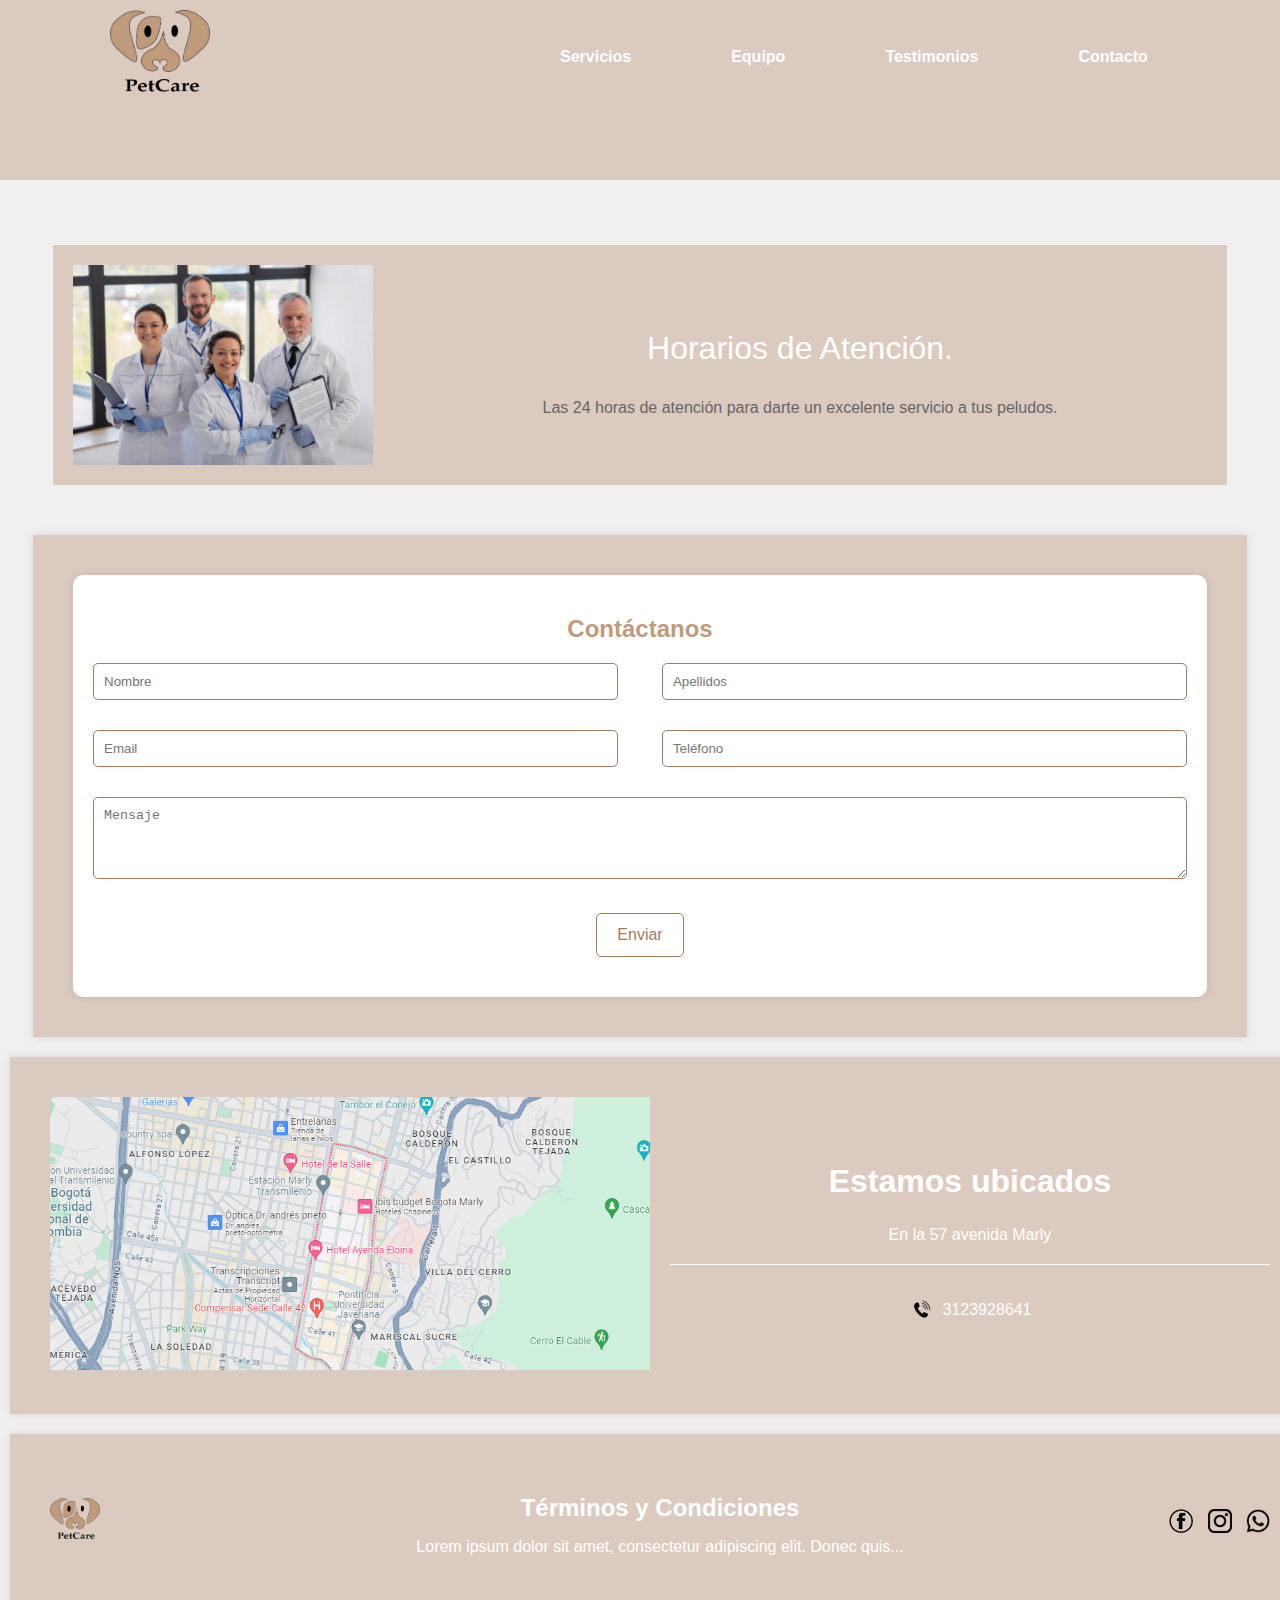
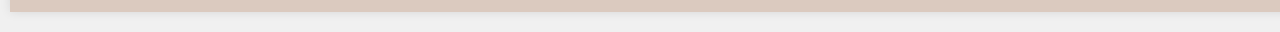
<file: contacto.html>
<!DOCTYPE html>
<html lang="es">
<head>
    <meta charset="UTF-8">
    <meta name="viewport" content="width=device-width, initial-scale=1.0">
    <title>Contacto</title>
    <link rel="stylesheet" href="CSS/estilocontacto.css">
</head>
<body>
    <header>
        <div class="menu-background"></div>
        <div class="menu-content">
            <a href="index.html"><img src="img/logo_pet_care-removebg-preview.png" alt="logo" class="logo"></a>
            <nav class="nav">
                <a href="servicios.html">Servicios</a>
                <a href="equipo.html">Equipo</a>
                <a href="testimonios.html">Testimonios</a>
                <a href="contacto.html">Contacto</a>
            </nav>
        </div>
    </header>
    <main>
        <section class="contacto">
            <h1>Contáctanos</h1>
            <div class="cuadro-fondo">
                <img src="img/contacto.jpg" alt="Imagen de contacto" class="imagen-contacto">
                <div class="texto-container">
                    <p class="texto-contacto">Horarios de Atención.</p>
                    <p class="parrafo-adicional">Las 24 horas de atención para darte un excelente servicio a tus peludos.</p>
                </div>
            </div>
        </section>
        <section class="formulario-section">
            <div class="formulario-cuadro">
                <h2>Contáctanos</h2>
                <form action="#" method="POST" class="formulario-contacto">
                    <div class="form-group">
                        <input type="text" id="nombre" name="nombre" placeholder="Nombre" required>
                    </div>
                    <div class="form-group">
                        <input type="text" id="apellidos" name="apellidos" placeholder="Apellidos" required>
                    </div>
                    <div class="form-group">
                        <input type="email" id="email" name="email" placeholder="Email" required>
                    </div>
                    <div class="form-group">
                        <input type="tel" id="telefono" name="telefono" placeholder="Teléfono" required>
                    </div>
                    <div class="form-group full-width">
                        <textarea id="mensaje" name="mensaje" rows="4" placeholder="Mensaje" required></textarea>
                    </div>
                    <div class="form-group full-width">
                        <button type="submit" class="btn-enviar">Enviar</button>
                    </div>
                </form>
            </div>
        </section>

        <!-- Nuevo cuadro de fondo naranja -->
        <section class="ubicacion">
            <div class="cuadro-naranja">
                <a href="https://www.google.com/maps?q=Marly+Calle+57" target="_blank">
                    <img src="img/ubicación.PNG" alt="Imagen de ubicación" class="imagen-ubicacion">
                </a>
                <div class="contenido-ubicacion">
                    <h2 class="titulo-ubicacion">Estamos ubicados</h2>
                    <p class="info-ubicacion">En la 57 avenida Marly</p>
                    <hr class="linea-separadora">
                    <div class="info-adicional">
                        <img src="img/telefono.png" alt="Icono de teléfono" class="icono-telefono">
                        <p class="texto-telefono">3123928641</p>
                    </div>
                </div>
            </div>
        </section>
        <section class="terminos">
            <div class="cuadro-naranja">
                <div class="logo-container">
                    <a href="index.html"><img src="img/logo_pet_care-removebg-preview.png" alt="logo" class="small-logo"></a>
                </div>
                <div class="contenido-terminos">
                    <h2>Términos y Condiciones</h2>
                    <p>Lorem ipsum dolor sit amet, consectetur adipiscing elit. Donec quis...</p>
                </div>
                <div class="iconos-terminos">
                    <a href="#"><img src="img/fecbok.png" alt="Facebook" class="social-icon"></a>
                    <a href="#"><img src="img/intagram.png" alt="Instagram" class="social-icon"></a>
                    <a href="#"><img src="img/whatsapp.png" alt="WhatsApp" class="social-icon"></a>
                </div>
            </div>
        </section>
    </main>
</body>
</html>
</file>
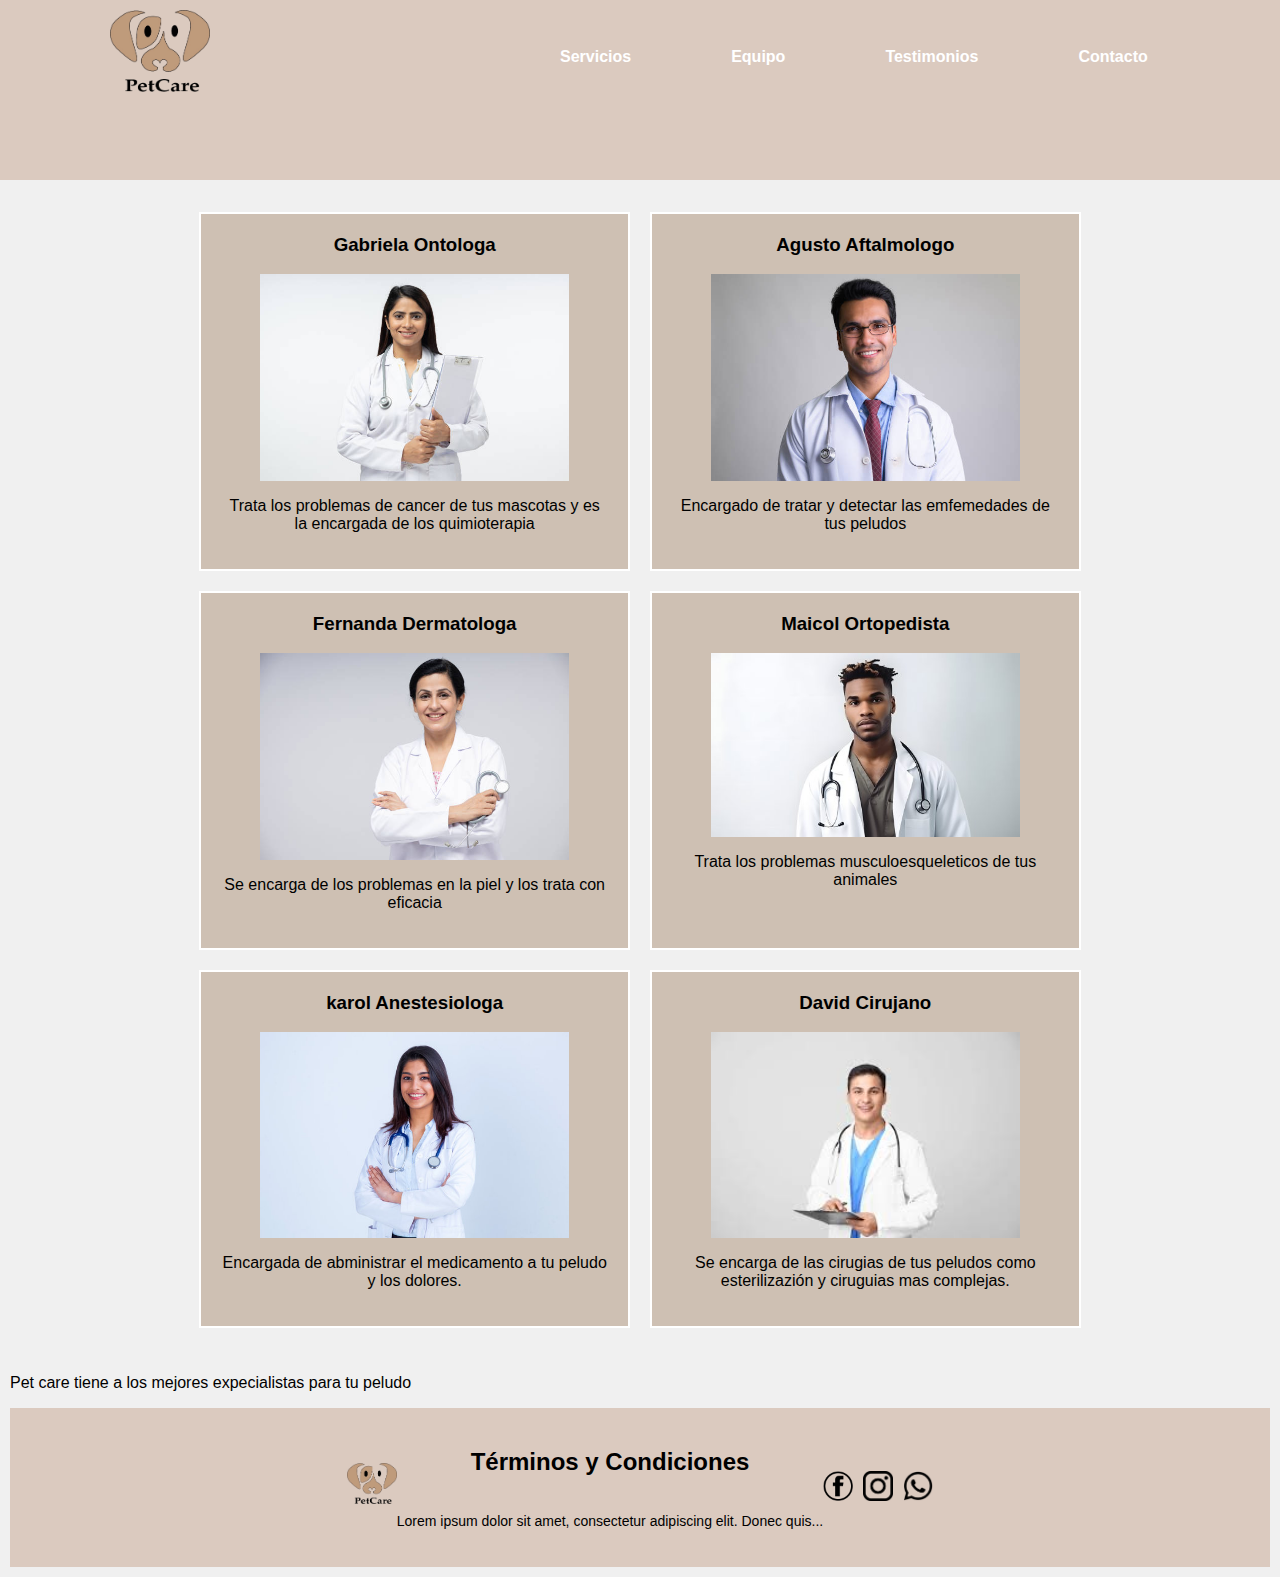
<file: equipo.html>
<!DOCTYPE html>
<html lang="es">
<head>
    <meta charset="UTF-8">
    <meta name="viewport" content="width=device-width, initial-scale=1.0">
    <title>Equipo</title>
    <link rel="stylesheet" href="CSS/estiloequipo.css">
</head>
<body>
    <header>
        <div class="menu-background"></div>
        <div class="menu-content">
            <a href="index.html"><img src="img/logo_pet_care-removebg-preview.png" alt="logo" class="logo"></a>
            <nav class="nav">
                <a href="servicios.html">Servicios</a>
                <a href="equipo.html">Equipo</a>
                <a href="testimonios.html">Testimonios</a>
                <a href="contacto.html">Contacto</a>
            </nav>
        </div>
        <main>
    <br>
            <!-- Cuadros adicionales -->
            <div class="additional-content">
                <div class="grid-container">
                    <!-- Primera fila de imágenes -->
                    <div class="grid-item">
                        <h3>Gabriela Ontologa</h3>
                        <img src="img/equipo 1.jpg" alt="Imagen 1">
                        <p>Trata los problemas de cancer de tus mascotas y es la encargada de los quimioterapia </p>
                    </div>
                    <div class="grid-item">
                        <h3>Agusto Aftalmologo</h3>
                        <img src="img/equpo2.jpg" alt="Imagen 2">
                        <p>Encargado de tratar y detectar las emfemedades de tus peludos </p>
                    </div>
                    <div class="grid-item">
                        <h3>Fernanda Dermatologa </h3>
                        <img src="img/equipo3.jpg" alt="Imagen 3">
                        <p>Se encarga de los problemas en la piel y los trata con eficacia </p>
                    </div>
        
                    <!-- Segunda fila de imágenes -->
                    <div class="grid-item">
                        <h3>Maicol Ortopedista </h3>
                        <img src="img/equpo 4.jpg" alt="Imagen 4">
                        <p>Trata los problemas musculoesqueleticos de tus animales  </p>
                    </div>
                    <div class="grid-item">
                        <h3>karol Anestesiologa </h3>
                        <img src="img/equipo5.jpg" alt="Imagen 5">
                        <p>Encargada de abministrar el medicamento a tu peludo y los dolores.</p>
                    </div>
                    <div class="grid-item">
                        <h3>David Cirujano</h3>
                        <img src="img/equipo 6.jfif" alt="Imagen 6">
                        <p>Se encarga de las  cirugias de tus peludos como esterilizazión y ciruguias mas complejas. </p>
                    </div>
                </div>
            </div>
        </main>
        
        
    </header>

    <main>
        <p>Pet care  tiene  a los mejores expecialistas para tu peludo </p>
    </main>

    <!-- Cuadro al final de la página -->
    <div class="bottom-content">
        <div class="icon-box">
            <a href="index.html"><img src="img/logo_pet_care-removebg-preview.png" alt="logo" class="small-logo"></a>
            <div class="terms">
                <h2>Términos y Condiciones</h2>
                <p class="small-text">Lorem ipsum dolor sit amet, consectetur adipiscing elit. Donec quis...</p>
            </div>
            <div class="social-icons">
                <a href="#"><img src="img/fecbok.png" alt="Facebook" class="social-icon"></a>
                <a href="#"><img src="img/intagram.png" alt="Instagram" class="social-icon"></a>
                <a href="#"><img src="img/whatsapp.png" alt="WhatsApp" class="social-icon"></a>
            </div>
        </div>
    </div>
</body>
</html>
</file>
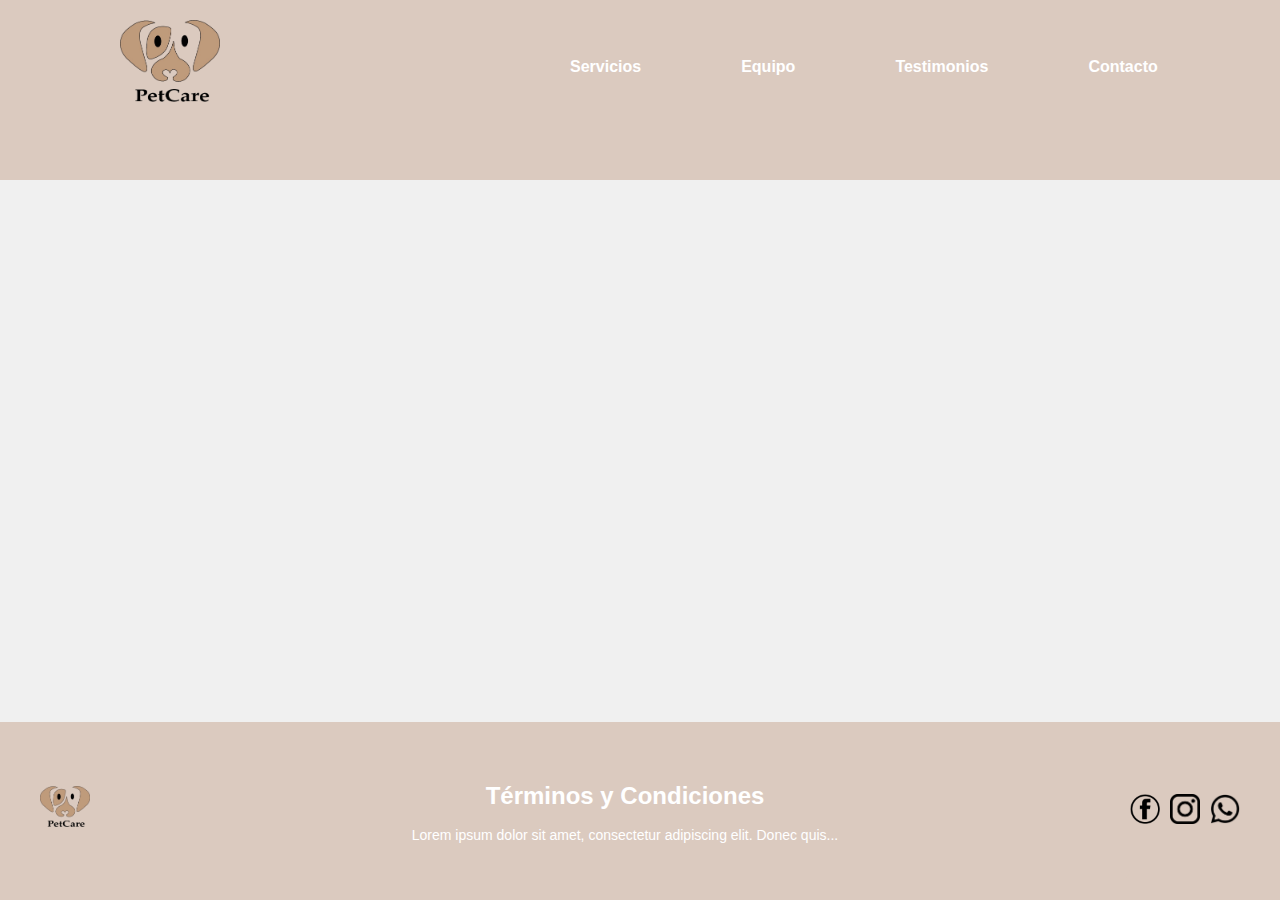
<file: testimonios.html>
<!DOCTYPE html>
<html lang="es">
<head>
    <meta charset="UTF-8">
    <meta name="viewport" content="width=device-width, initial-scale=1.0">
    <title>Testimonios</title>
    <link rel="stylesheet" href="CSS/estilotestimonios.css">
</head>
<body>
    <header>
        <div class="menu-background"></div>
        <div class="menu-content">
            <a href="index.html"><img src="img/logo_pet_care-removebg-preview.png" alt="logo" class="logo"></a>
            <nav class="nav">
                <a href="servicios.html">Servicios</a>
                <a href="equipo.html">Equipo</a>
                <a href="testimonios.html">Testimonios</a>
                <a href="contacto.html">Contacto</a>
            </nav>
        </div>
    </header>

    <main>
        <p>Contenido principal aquí</p>
    </main>

    <!-- Cuadro al final de la página -->
    <div class="bottom-content">
        <div class="icon-box">
            <a href="index.html"><img src="img/logo_pet_care-removebg-preview.png" alt="logo" class="small-logo"></a>
            <div class="terms">
                <h2>Términos y Condiciones</h2>
                <p class="small-text">Lorem ipsum dolor sit amet, consectetur adipiscing elit. Donec quis...</p>
            </div>
            <div class="social-icons">
                <a href="#"><img src="img/fecbok.png" alt="Facebook" class="social-icon"></a>
                <a href="#"><img src="img/intagram.png" alt="Instagram" class="social-icon"></a>
                <a href="#"><img src="img/whatsapp.png" alt="WhatsApp" class="social-icon"></a>
            </div>
        </div>
    </div>
</body>
</html>
</file>
<file: CSS/estilocontacto.css>
/* Estilos globales */
body {
    margin: 10px;
    font-family: Arial, sans-serif;
    background-color: #f0f0f0;
}

.menu-background {
    position: absolute;
    top: 0;
    left: 0;
    width: 100%;
    height: 20%;
    background-color: #DBCABF;
    z-index: 0;
}

.menu-content {
    display: flex;
    align-items: center;
    position: relative;
    z-index: 1;
    padding-left: 100px;
}

.logo {
    width: 100px;
    margin-right: 300px;
}

.nav {
    display: flex;
}

.nav a {
    margin: 0 50px;
    text-decoration: none;
    color: white;
    font-weight: bold;
}

.nav a:hover {
    color: hsl(34, 56%, 29%);
}

.contacto h1 {
    display: flex;
    justify-content: center;
    align-items: center;
    height: 70px;
    color: #BF9A7B;
    font-size: 2em;
}

.cuadro-fondo {
    display: flex;
    flex-direction: row;
    justify-content: center;
    align-items: center;
    background-color: #DBCABF;
    color: #333;
    padding: 20px;
    text-align: center;
    width: 90%;
    margin: 50px auto;
}

.imagen-contacto {
    max-width: 300px;
    margin-right: 20px;
    transition: transform 0.3s ease;
}

.imagen-contacto:hover {
    transform: scale(1.5);
}

.texto-container {
    flex: 1;
    text-align: center;
}

.texto-contacto {
    font-size: 2em;
    font-family: 'Helvetica', sans-serif;
    color: hwb(0 100% 0%);
}

.parrafo-adicional {
    margin-top: 10px;
    font-size: 1em;
    color: #666;
}

/* Cambiar el color de fondo del formulario a #DBCABF */
.formulario-section {
    padding: 40px;
    margin: 20px auto;
    width: 90%;
    background-color: #DBCABF; /* Cambiado a DBCABF */
    box-shadow: 0 0 10px rgba(0, 0, 0, 0.1);
}

.formulario-cuadro {
    background-color: white;
    padding: 20px;
    border-radius: 10px;
    box-shadow: 0 0 10px rgba(0, 0, 0, 0.1);
    text-align: center;
}

.formulario-cuadro h2 {
    color: #BF9A7B;
    margin-bottom: 20px;
    font-size: 1.5em;
}

.formulario-contacto {
    display: flex;
    flex-wrap: wrap;
    justify-content: space-between;
}

.form-group {
    width: 48%;
    margin-bottom: 20px;
}

.form-group.full-width {
    width: 100%;
}

.formulario-contacto input,
.formulario-contacto textarea {
    width: 100%;
    padding: 10px;
    margin-bottom: 10px;
    border: 1px solid #A67A5B;
    border-radius: 5px;
    box-sizing: border-box;
    background-color: white;
    color: black;
}

.formulario-contacto textarea {
    resize: vertical;
}

.formulario-contacto button {
    background-color: white;
    color: #A67A5B;
    border: 1px solid #A67A5B;
    padding: 12px 20px;
    border-radius: 5px;
    cursor: pointer;
    font-size: 1em;
    transition: background-color 0.3s ease, color 0.3s ease;
}

.formulario-contacto button:hover {
    background-color: #A67A5B;
    color: white;
}

/* Estilos para la sección de ubicación */
.ubicacion {
    display: flex;
    justify-content: center;
    align-items: center;
    padding: 20px;
    background-color: #DBCABF;
    margin: 20px auto;
    width: 100%; /* Abarca todo el ancho */
    box-shadow: 0 0 10px rgba(0, 0, 0, 0.1);
    border-radius: 0; /* Quitar el redondeado */
}

.cuadro-naranja {
    background-color: #DBCABF;
    color: white; /* Cambiar el color del texto a blanco */
    padding: 20px;
    text-align: center;
}

.imagen-ubicacion {
    max-width: 600px;
    margin-right: 20px;
    transition: transform 0.3s ease;
}

.imagen-ubicacion:hover {
    transform: scale(1.5);
}

.contenido-ubicacion {
    flex: 1;
    text-align: center;
}

.titulo-ubicacion {
    font-size: 2em;
    font-family: 'Helvetica', sans-serif;
    color: white; /* Cambiar el color del texto a blanco */
}

.info-ubicacion {
    margin-top: 10px;
    font-size: 1em;
    color: white; /* Cambiar el color del texto a blanco */
}

.linea-separadora {
    margin: 20px 0;
    border: none;
    border-top: 1px solid white; /* Cambiar el color de la línea a blanco */
}

.info-adicional {
    display: flex;
    align-items: center;
    justify-content: center;
}

.icono-telefono {
    width: 24px;
    margin-right: 10px;
}

.texto-telefono {
    font-size: 1em;
    color: white; /* Cambiar el color del texto a blanco */
}

/* Estilos para la sección de Términos y Condiciones */
.terminos {
    display: flex;
    justify-content: center;
    align-items: center;
    padding: 20px;
    background-color: #DBCABF;
    margin: 20px auto;
    width: 100%; /* Abarca todo el ancho */
    box-shadow: 0 0 10px rgba(0, 0, 0, 0.1);
    border-radius: 0; /* Quitar el redondeado */
}

.cuadro-naranja {
    display: flex;
    justify-content: space-between;
    align-items: center;
    width: 100%;
    background-color: #DBCABF;
    color: white; /* Cambiar el color del texto a blanco */
    padding: 20px;
    text-align: center;
}

.logo-container {
    flex: 1;
    text-align: left;
}

.small-logo {
    width: 50px;
}

.contenido-terminos {
    flex: 2;
    text-align: center;
}

.contenido-terminos h2 {
    color: white; /* Cambiar el color del texto a blanco */
    margin-bottom: 10px;
    font-size: 1.5em;
}

.iconos-terminos {
    flex: 1;
    text-align: right;
}

.social-icon {
    width: 24px;
    margin-left: 10px;
}
</file>
<file: CSS/estiloequipo.css>
body {
    margin: 10px;
    font-family: Arial, sans-serif;
    background-color: #f0f0f0;
}

.header {
    position: relative;
    background-color: #f0f0f0;
    padding: 20px;
    display: flex;
    justify-content: center;
}

.menu-background {
    position: absolute;
    top: 0;
    left: 0;
    width: 100%;
    height: 20%;
    background-color: #DBCABF;
    z-index: 0;
}

.menu-content {
    display: flex;
    align-items: center;
    position: relative;
    z-index: 1; /* Asegura que el contenido del menú esté delante del fondo */
    padding-left: 100px;
}

.logo {
    width: 100px; /* Ajusta el tamaño del logo según tus necesidades */
    margin-right: 300px;
}

.nav {
    display: flex;
}

.nav a {
    margin: 0 50px;
    text-decoration: none;
    color: white;
    font-weight: bold;
}

.nav a:hover {
    color: hsl(34, 56%, 29%); /* Color al pasar el ratón por encima */
}

/* Estilos para el contenido adicional */
.additional-content {

    padding: 20px;
    text-align: center;
    margin-top: 60px; /* Aumentar el margen superior para mover hacia abajo */
}

.additional-content .grid-container {
    display: flex;
    flex-wrap: wrap;
    justify-content: center;
}

.additional-content .grid-item {
    background-color: #CEC0B3; /* Color de fondo de cada cuadro */
    border: 2px solid white; /* Borde blanco de 2px */
    margin: 10px; /* Espacio entre los cuadros */
    padding: 20px; /* Espacio interno dentro de cada cuadro */
    width: calc(33.33% - 20px); /* Ajusta el ancho para tres cuadros por fila */
    text-align: center; /* Centra el contenido dentro del cuadro */
}

.additional-content .grid-item h3 {
    margin-top: 0; /* Elimina el margen superior del título */
}

.additional-content .grid-item img {
    display: block;
    margin: 0 auto;
    width: 80%; /* Ajusta el tamaño de la imagen */
    border-radius: 0; /* Quitar la forma redonda */
}

.additional-content .grid-item p {
    text-align: center;
}

/* Estilo para el párrafo centrado después de la barra de inicio */
.centered-paragraph {
  
    padding: 20px;
    color: white; /* Color del texto */
    text-align: center;
    margin-top: 20px; /* Espacio hacia arriba */
}

/* Estilos para el cuadro al final de la página */
.bottom-content {
    background-color: #DBCABF;
    padding: 20px;
    text-align: center;
    margin-top: auto; /* Empuja el contenido hacia la parte inferior de la página */
    display: flex; /* Añadir flexbox para centrar el contenido verticalmente */
    justify-content: center; /* Centrar horizontalmente */
    align-items: center; /* Centrar verticalmente */
}

.icon-box {
    display: flex;
    justify-content: space-between;
    align-items: center;
    max-width: 1200px; /* Ancho máximo del cuadro */
    margin: 0 auto; /* Centra el cuadro horizontalmente */
}

.small-logo {
    width: 50px; /* Ajusta el tamaño del logo pequeño */
}

.social-icons {
    display: flex;
    align-items: center;
    gap: 10px;
}

.social-icon {
    width: 30px; /* Ajusta el tamaño de los íconos según sea necesario */
    height: auto;
}

.terms {
    flex: 1; /* Hace que ocupe el espacio restante */
    text-align: center;
    display: flex; /* Añadir flexbox para centrar el contenido verticalmente */
    flex-direction: column; /* Asegurar que los hijos estén en columna */
    justify-content: center; /* Centrar verticalmente */
}

.small-text {
    font-size: 14px; /* Tamaño de letra más pequeño para los términos y condiciones */
    line-height: 1.6; /* Ajusta el interlineado para mejorar la legibilidad */
}
</file>
<file: CSS/estilotestimonios.css>
body {
    margin: 10px;
    font-family: Arial, sans-serif;
    background-color: #f0f0f0;
}

.header {
    position: relative;
    background-color: #f0f0f0;
    padding: 20px;
    display: flex;
    justify-content: center;
}

.menu-background {
    position: absolute;
    top: 0;
    left: 0;
    width: 100%;
    height: 20%;
    background-color: #DBCABF;
    z-index: 0;
}

.menu-content {
    display: flex;
    align-items: center;
    position: relative;
    z-index: 1; /* Asegura que el contenido del menú esté delante del fondo */
    padding-left: 100px;
}

.logo {
    width: 100px; /* Ajusta el tamaño del logo según tus necesidades */
    margin-right: 300px;
}

.nav {
    display: flex;
}

.nav a {
    margin: 0 50px;
    text-decoration: none;
    color: white;
    font-weight: bold;
}

.nav a:hover {
    color: hsl(34, 56%, 29%); /* Color al pasar el ratón por encima */
}
/* Estilos para el contenido adicional */
.additional-content {
    position: absolute;
    top: 50%; /* Ajusta la posición vertical según sea necesario */
    left: 50%;
    transform: translate(-50%, -50%);
    display: flex;
    justify-content: center;
    align-items: center;
}

.logo-social {
    background-color: #DBCABF;
    padding: 20px;
    border-radius: 10px;
    display: flex;
    align-items: center;
}

.small-logo {
    width: 50px; /* Ajusta el tamaño del logo pequeño */
    margin-right: 10px;
}

.social-icons {
    display: flex;
    align-items: center;
    gap: 10px;
}

.social-icons img {
    width: 30px; /* Ajusta el tamaño de los íconos según sea necesario */
    height: auto;
}

.terms {
    background-color: #DBCABF;
    padding: 20px;
    border-radius: 10px;
    text-align: center;
    color: white;
    margin-left: 20px; /* Ajusta el margen izquierdo para separar de las imágenes */
}

.terms h2 {
    margin-bottom: 10px;
}

.small-text {
    font-size: 14px; /* Tamaño de letra más pequeño para los términos y condiciones */
    line-height: 1.6; /* Ajusta el interlineado para mejorar la legibilidad */
}
/* Estilos generales */
body {
    margin: 0; /* Elimina el margen por defecto del cuerpo */
    font-family: Arial, sans-serif;
    background-color: #f0f0f0;
    min-height: 100vh; /* Garantiza que el cuerpo ocupe al menos toda la altura de la pantalla */
    display: flex;
    flex-direction: column; /* Asegura que los elementos se distribuyan en columna */
}

header {
    width: 100%;
    background-color: #f0f0f0;
    padding: 20px;
}

.main {
    flex: 1; /* Hace que el contenido principal ocupe el espacio restante */
    padding: 20px;
}

/* Estilos para el cuadro al final de la página */
.bottom-content {
    background-color: #DBCABF;
    padding: 20px;
    text-align: center;
    margin-top: auto; /* Empuja el contenido hacia la parte inferior de la página */
}

.icon-box {
    display: flex;
    justify-content: space-between;
    align-items: center;
    max-width: 1200px; /* Ancho máximo del cuadro */
    margin: 0 auto; /* Centra el cuadro horizontalmente */
}

.small-logo {
    width: 50px; /* Ajusta el tamaño del logo pequeño */
}

.social-icons {
    display: flex;
    align-items: center;
    gap: 10px;
}

.social-icon {
    width: 30px; /* Ajusta el tamaño de los íconos según sea necesario */
    height: auto;
}

.terms {
    flex: 1; /* Hace que ocupe el espacio restante */
    text-align: center;
}

.small-text {
    font-size: 14px; /* Tamaño de letra más pequeño para los términos y condiciones */
    line-height: 1.6; /* Ajusta el interlineado para mejorar la legibilidad */
}
</file>
